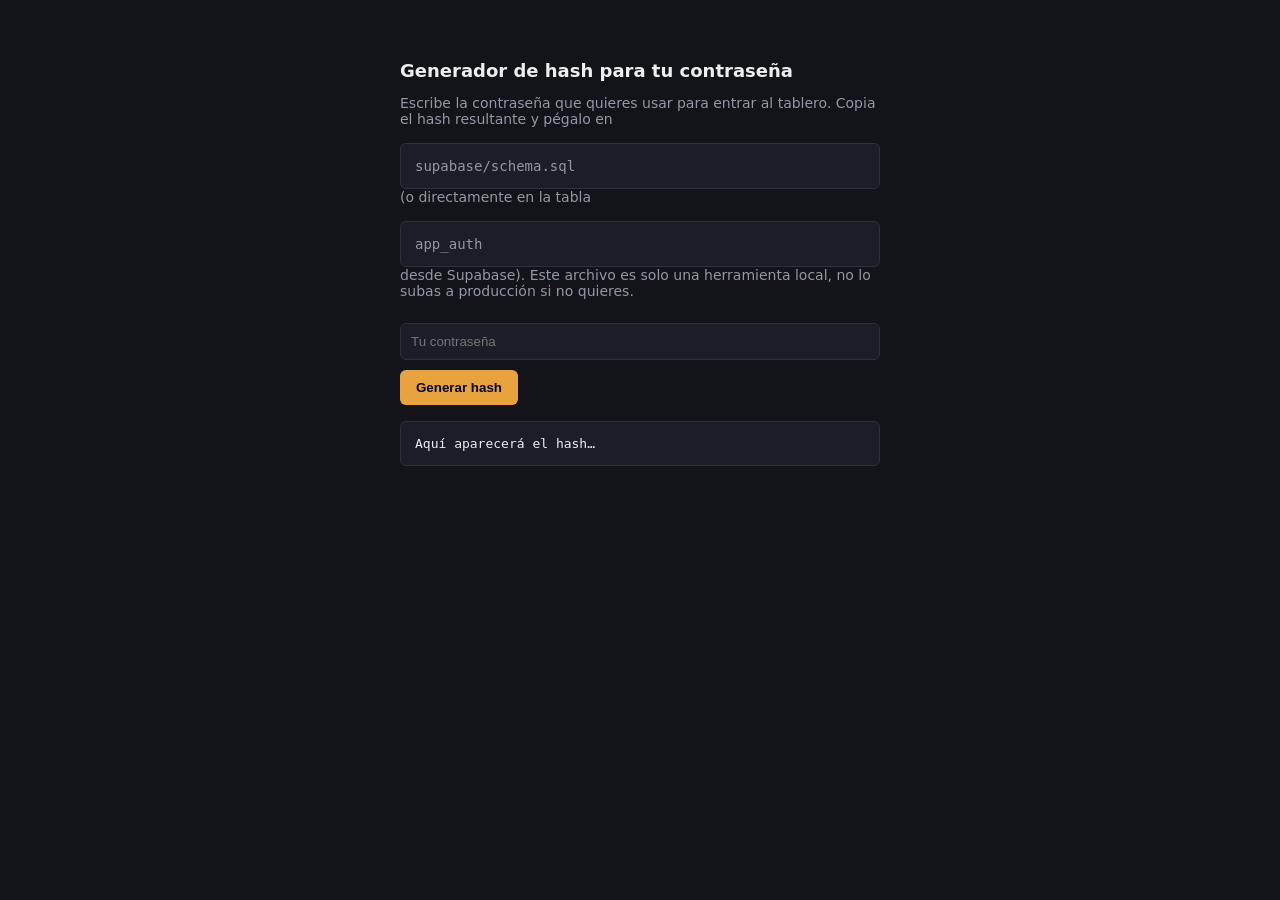
<file: generar-hash.html>
<!DOCTYPE html>
<html lang="es">
<head>
<meta charset="UTF-8">
<title>Generar hash de contraseña</title>
<style>
  body { font-family: system-ui, sans-serif; max-width: 480px; margin: 60px auto; padding: 0 20px; background: #12141a; color: #edeef2; }
  h1 { font-size: 18px; }
  input { width: 100%; padding: 10px; margin: 10px 0; background: #1b1e27; border: 1px solid #2e323d; color: #edeef2; border-radius: 6px; box-sizing: border-box; }
  button { padding: 10px 16px; background: #e8a33d; border: none; border-radius: 6px; font-weight: 600; cursor: pointer; }
  code { display: block; background: #1b1e27; padding: 14px; margin-top: 16px; border-radius: 6px; word-break: break-all; border: 1px solid #2e323d; }
  p { color: #9298a6; font-size: 14px; }
</style>
</head>
<body>
  <h1>Generador de hash para tu contraseña</h1>
  <p>Escribe la contraseña que quieres usar para entrar al tablero. Copia el hash resultante y pégalo en <code>supabase/schema.sql</code> (o directamente en la tabla <code>app_auth</code> desde Supabase). Este archivo es solo una herramienta local, no lo subas a producción si no quieres.</p>
  <input type="text" id="pwd" placeholder="Tu contraseña">
  <button onclick="run()">Generar hash</button>
  <code id="out">Aquí aparecerá el hash…</code>

  <script>
    async function run() {
      const pwd = document.getElementById('pwd').value;
      const enc = new TextEncoder().encode(pwd);
      const buf = await crypto.subtle.digest('SHA-256', enc);
      const hex = Array.from(new Uint8Array(buf)).map(b => b.toString(16).padStart(2, '0')).join('');
      document.getElementById('out').textContent = hex;
    }
  </script>
</body>
</html>
</file>
